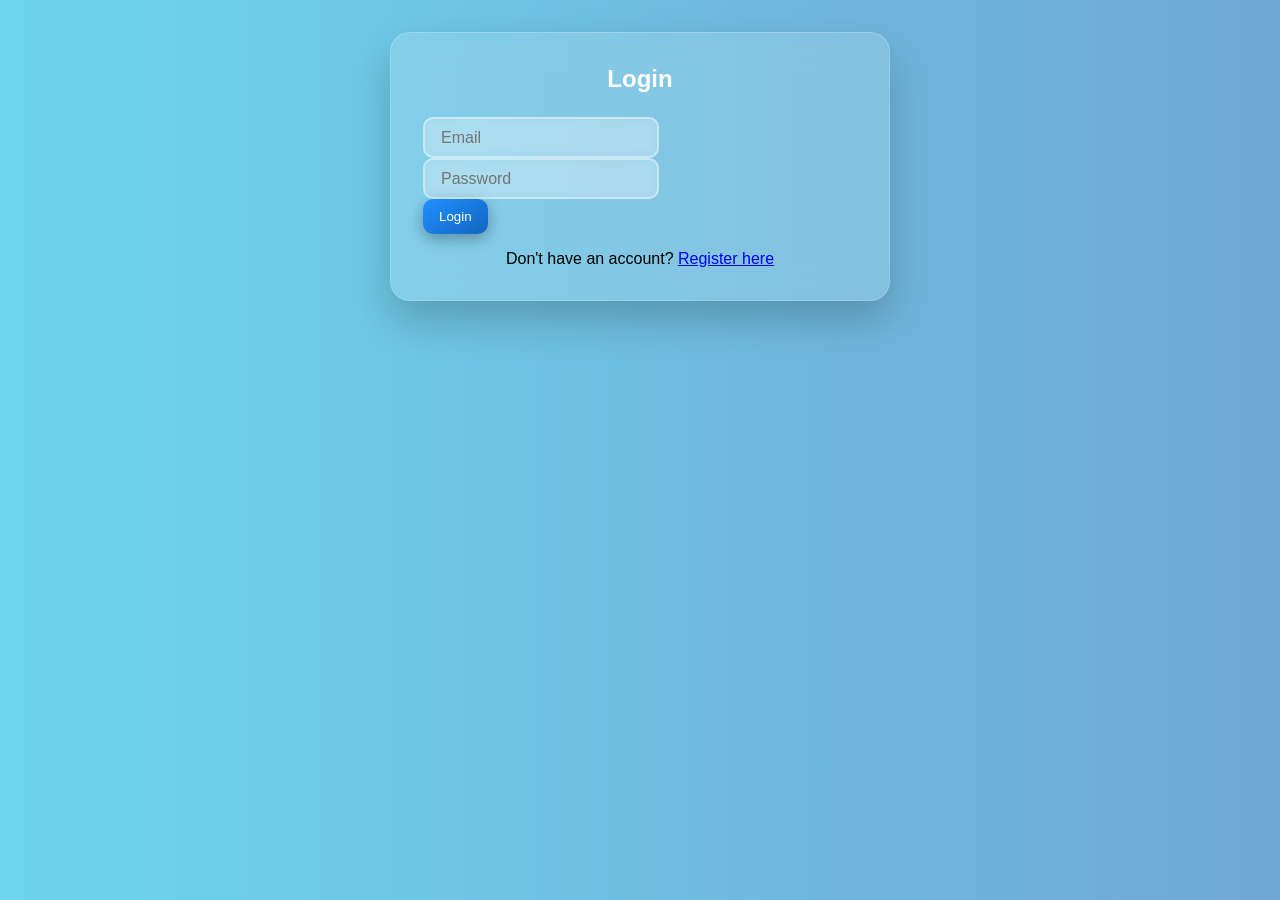
<file: index.html>
<!DOCTYPE html>
<html lang="en">
<head>
    <meta charset="UTF-8" />
    <meta name="viewport" content="width=device-width, initial-scale=1.0"/>
    <title>Login</title>
    <link rel="stylesheet" href="style.css" />
</head>
<body>
<div class="container">
    <h2>Login</h2>

    <div class="form-group">
        <input type="email" id="email" placeholder="Email" />
        <input type="password" id="password" placeholder="Password" />
    </div>

    <button onclick="login()">Login</button>

    <p style="text-align: center; margin-top: 1rem;">
        Don't have an account? <a href="register.html">Register here</a>
    </p>
</div>

<script src="script.js"></script>
</body>
</html>
</file>
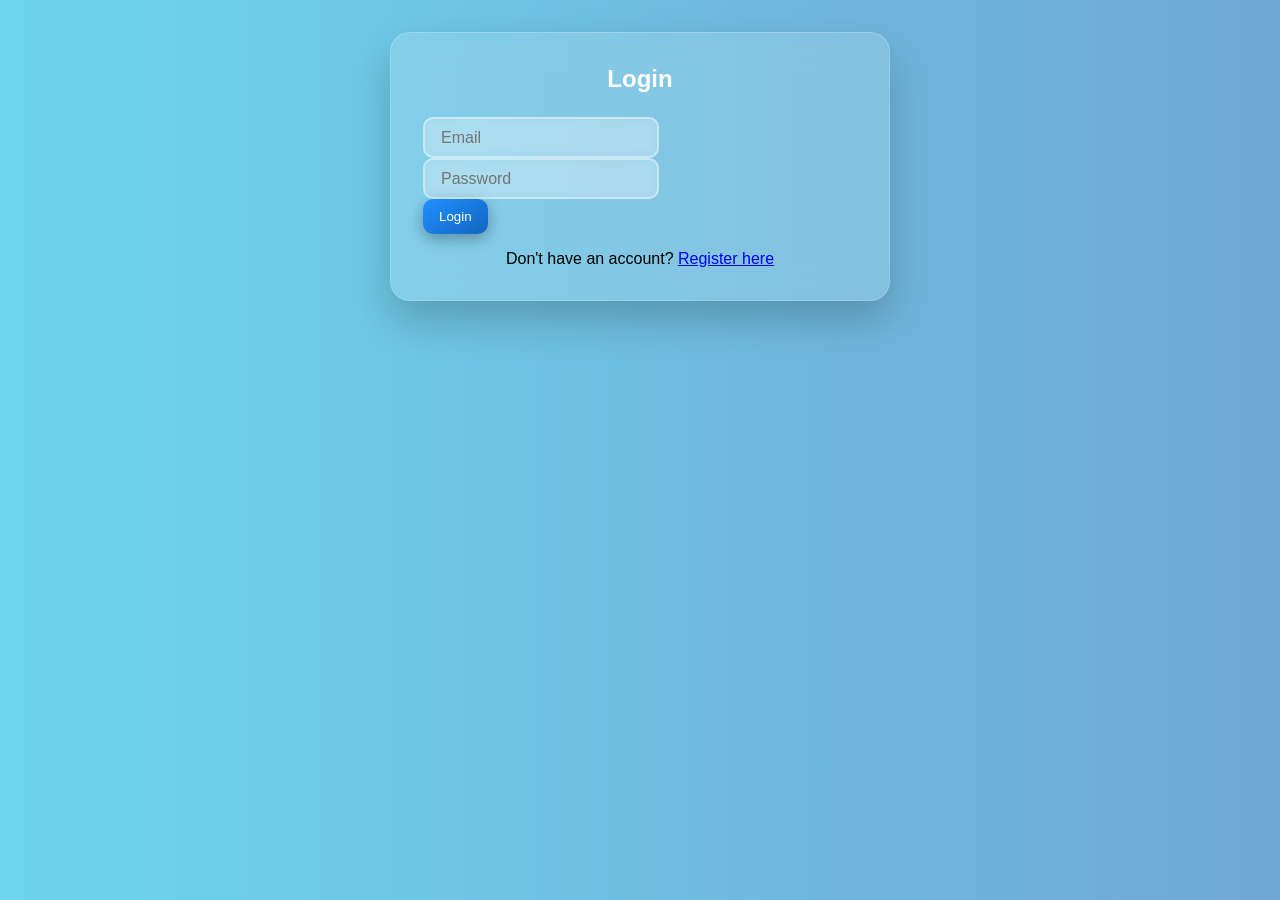
<file: Frontend/index.html>
<!DOCTYPE html>
<html lang="en">
<head>
    <meta charset="UTF-8" />
    <meta name="viewport" content="width=device-width, initial-scale=1.0"/>
    <title>Login</title>
    <link rel="stylesheet" href="style.css" />
</head>
<body>
<div class="container">
    <h2>Login</h2>

    <div class="form-group">
        <input type="email" id="email" placeholder="Email" />
        <input type="password" id="password" placeholder="Password" />
    </div>

    <button onclick="login()">Login</button>

    <p style="text-align: center; margin-top: 1rem;">
        Don't have an account? <a href="/register.html">Register here</a>
    </p>
</div>

<script src="script.js"></script>
</body>
</html>
</file>
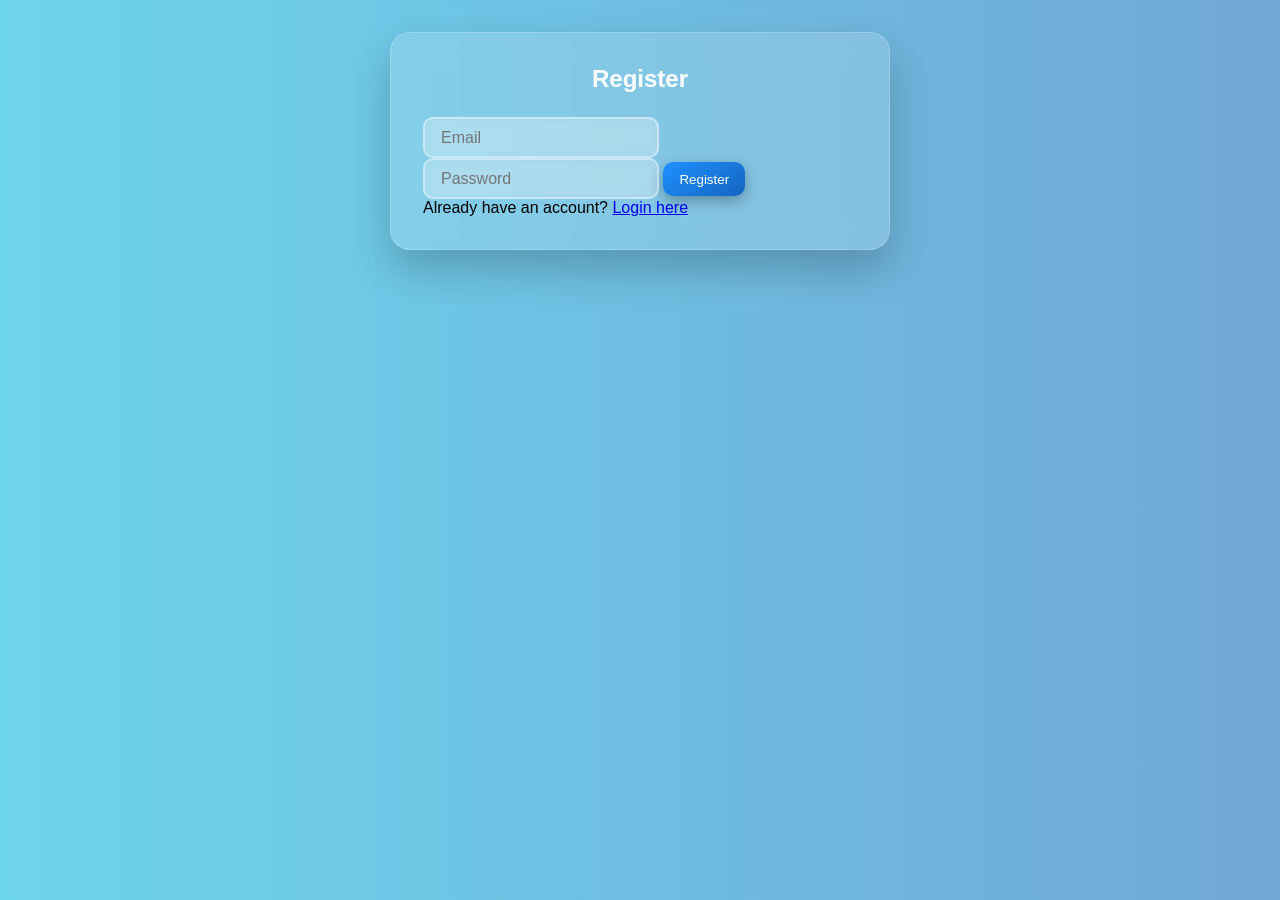
<file: register.html>
<!DOCTYPE html>
<html lang="en">
<head>
    <meta charset="UTF-8" />
    <meta name="viewport" content="width=device-width, initial-scale=1.0"/>
    <title>Register</title>
    <link rel="stylesheet" href="style.css" />
</head>
<body>
<div class="container">
    <h2>Register</h2>
    <input type="email" id="email" placeholder="Email" />
    <input type="password" id="password" placeholder="Password" />
    <button onclick="register()">Register</button>
    <p>Already have an account? <a href="login.html">Login here</a></p>
</div>

<script src="script.js"></script>
</body>
</html>
</file>
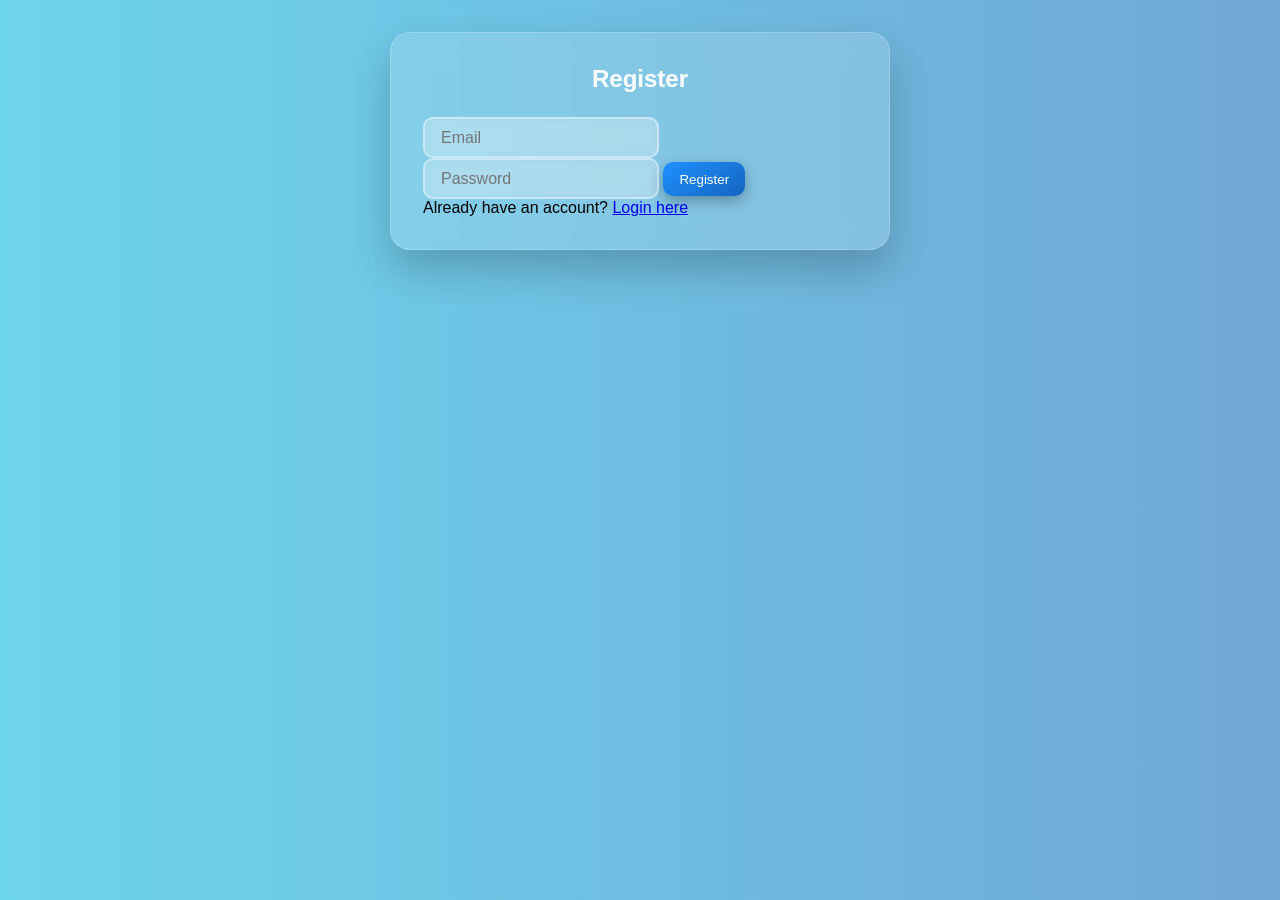
<file: Frontend/register.html>
<!DOCTYPE html>
<html lang="en">
<head>
    <meta charset="UTF-8" />
    <meta name="viewport" content="width=device-width, initial-scale=1.0"/>
    <title>Register</title>
    <link rel="stylesheet" href="style.css" />
</head>
<body>
<div class="container">
    <h2>Register</h2>
    <input type="email" id="email" placeholder="Email" />
    <input type="password" id="password" placeholder="Password" />
    <button onclick="register()">Register</button>
   <p>Already have an account? <a href="/index.html">Login here</a></p>
</div>

<script src="script.js"></script>
</body>
</html>
</file>
<file: style.css>
/* RESET */
* {
    box-sizing: border-box;
    margin: 0;
    padding: 0;
}

/* 🌈 Animated Gradient Background */
body {
    font-family: 'Segoe UI', Tahoma, Geneva, Verdana, sans-serif;
    background: linear-gradient(270deg, #667eea, #764ba2, #6dd5ed);
    background-size: 600% 600%;
    animation: gradientMove 10s ease infinite;
    min-height: 100vh;
    display: flex;
    justify-content: center;
    align-items: flex-start;
    padding: 2rem;
}

@keyframes gradientMove {
    0% { background-position: 0% 50%; }
    50% { background-position: 100% 50%; }
    100% { background-position: 0% 50%; }
}

/* 🧊 Glass Container */
.container {
    width: 100%;
    max-width: 500px;
    padding: 2rem;
    border-radius: 20px;

    background: rgba(255, 255, 255, 0.15);
    backdrop-filter: blur(15px);
    -webkit-backdrop-filter: blur(15px);

    box-shadow: 0 20px 40px rgba(0,0,0,0.2);
    border: 1px solid rgba(255,255,255,0.2);

    transition: transform 0.3s ease;
}

.container:hover {
    transform: translateY(-5px) scale(1.01);
}

/* Heading */
.container h2 {
    text-align: center;
    margin-bottom: 1.5rem;
    color: #fff;
}

/* INPUT */
input[type="text"],
input[type="email"],
input[type="password"] {
    padding: 0.6rem 1rem;
    border: 2px solid rgba(255,255,255,0.4);
    border-radius: 10px;
    font-size: 1rem;
    outline: none;
    background: rgba(255,255,255,0.2);
    color: white;
    backdrop-filter: blur(5px);
}

/* ✨ BUTTON 3D */
button {
    padding: 0.6rem 1rem;
    background: linear-gradient(145deg, #1e90ff, #1565c0);
    color: white;
    border: none;
    border-radius: 10px;
    cursor: pointer;
    transition: all 0.2s ease;
    box-shadow: 0 5px 15px rgba(0,0,0,0.3);
}

/* Hover effect */
button:hover {
    transform: translateY(-2px);
    box-shadow: 0 8px 20px rgba(0,0,0,0.4);
}

/* Click effect */
button:active {
    transform: scale(0.95);
}

/* Todo list */
.todo-cards {
    margin-top: 1rem;
    display: flex;
    flex-direction: column;
    gap: 0.75rem;
}

/* 🧊 3D Todo Card */
.todo-card {
    background: rgba(255,255,255,0.2);
    backdrop-filter: blur(10px);
    padding: 0.75rem 1rem;
    border-radius: 12px;

    display: flex;
    justify-content: space-between;
    align-items: center;

    transition: all 0.3s ease;
    box-shadow: 0 5px 15px rgba(0,0,0,0.2);
}

/* Hover animation */
.todo-card:hover {
    transform: translateY(-3px) scale(1.02);
    box-shadow: 0 10px 25px rgba(0,0,0,0.3);
}

/* Text */
.todo-card span {
    color: white;
}

/* ❌ Delete button */
.todo-card button {
    background: linear-gradient(145deg, #ff4d4d, #d93636);
    padding: 0.4rem 0.8rem;
}

/* Checkbox */
.todo-checkbox {
    width: 1.2rem;
    height: 1.2rem;
    accent-color: #00e5ff;
    cursor: pointer;
}

/* Add section */
.add-todo {
    display: flex;
    gap: 0.5rem;
    margin-top: 1.5rem;
}

/* Empty message */
#empty-message {
    text-align: center;
    color: #ddd;
    font-style: italic;
}
/* fade delete */
.fade-out {
    opacity: 0;
    transform: translateX(50px);
    transition: 0.3s;
}

/* checkbox animation */
.todo-checkbox:checked {
    transform: scale(1.2);
}

/* completed style */
.todo-card span.completed {
    text-decoration: line-through;
    opacity: 0.6;
}

/* smooth input edit */
.todo-card input {
    border-radius: 6px;
    padding: 5px;
}
</file>
<file: Frontend/style.css>
/* RESET */
* {
    box-sizing: border-box;
    margin: 0;
    padding: 0;
}

/* 🌈 Animated Gradient Background */
body {
    font-family: 'Segoe UI', Tahoma, Geneva, Verdana, sans-serif;
    background: linear-gradient(270deg, #667eea, #764ba2, #6dd5ed);
    background-size: 600% 600%;
    animation: gradientMove 10s ease infinite;
    min-height: 100vh;
    display: flex;
    justify-content: center;
    align-items: flex-start;
    padding: 2rem;
}

@keyframes gradientMove {
    0% { background-position: 0% 50%; }
    50% { background-position: 100% 50%; }
    100% { background-position: 0% 50%; }
}

/* 🧊 Glass Container */
.container {
    width: 100%;
    max-width: 500px;
    padding: 2rem;
    border-radius: 20px;

    background: rgba(255, 255, 255, 0.15);
    backdrop-filter: blur(15px);
    -webkit-backdrop-filter: blur(15px);

    box-shadow: 0 20px 40px rgba(0,0,0,0.2);
    border: 1px solid rgba(255,255,255,0.2);

    transition: transform 0.3s ease;
}

.container:hover {
    transform: translateY(-5px) scale(1.01);
}

/* Heading */
.container h2 {
    text-align: center;
    margin-bottom: 1.5rem;
    color: #fff;
}

/* INPUT */
input[type="text"],
input[type="email"],
input[type="password"] {
    padding: 0.6rem 1rem;
    border: 2px solid rgba(255,255,255,0.4);
    border-radius: 10px;
    font-size: 1rem;
    outline: none;
    background: rgba(255,255,255,0.2);
    color: white;
    backdrop-filter: blur(5px);
}

/* ✨ BUTTON 3D */
button {
    padding: 0.6rem 1rem;
    background: linear-gradient(145deg, #1e90ff, #1565c0);
    color: white;
    border: none;
    border-radius: 10px;
    cursor: pointer;
    transition: all 0.2s ease;
    box-shadow: 0 5px 15px rgba(0,0,0,0.3);
}

/* Hover effect */
button:hover {
    transform: translateY(-2px);
    box-shadow: 0 8px 20px rgba(0,0,0,0.4);
}

/* Click effect */
button:active {
    transform: scale(0.95);
}

/* Todo list */
.todo-cards {
    margin-top: 1rem;
    display: flex;
    flex-direction: column;
    gap: 0.75rem;
}

/* 🧊 3D Todo Card */
.todo-card {
    background: rgba(255,255,255,0.2);
    backdrop-filter: blur(10px);
    padding: 0.75rem 1rem;
    border-radius: 12px;

    display: flex;
    justify-content: space-between;
    align-items: center;

    transition: all 0.3s ease;
    box-shadow: 0 5px 15px rgba(0,0,0,0.2);
}

/* Hover animation */
.todo-card:hover {
    transform: translateY(-3px) scale(1.02);
    box-shadow: 0 10px 25px rgba(0,0,0,0.3);
}

/* Text */
.todo-card span {
    color: white;
}

/* ❌ Delete button */
.todo-card button {
    background: linear-gradient(145deg, #ff4d4d, #d93636);
    padding: 0.4rem 0.8rem;
}

/* Checkbox */
.todo-checkbox {
    width: 1.2rem;
    height: 1.2rem;
    accent-color: #00e5ff;
    cursor: pointer;
}

/* Add section */
.add-todo {
    display: flex;
    gap: 0.5rem;
    margin-top: 1.5rem;
}

/* Empty message */
#empty-message {
    text-align: center;
    color: #ddd;
    font-style: italic;
}
/* fade delete */
.fade-out {
    opacity: 0;
    transform: translateX(50px);
    transition: 0.3s;
}

/* checkbox animation */
.todo-checkbox:checked {
    transform: scale(1.2);
}

/* completed style */
.todo-card span.completed {
    text-decoration: line-through;
    opacity: 0.6;
}

/* smooth input edit */
.todo-card input {
    border-radius: 6px;
    padding: 5px;
}
</file>
